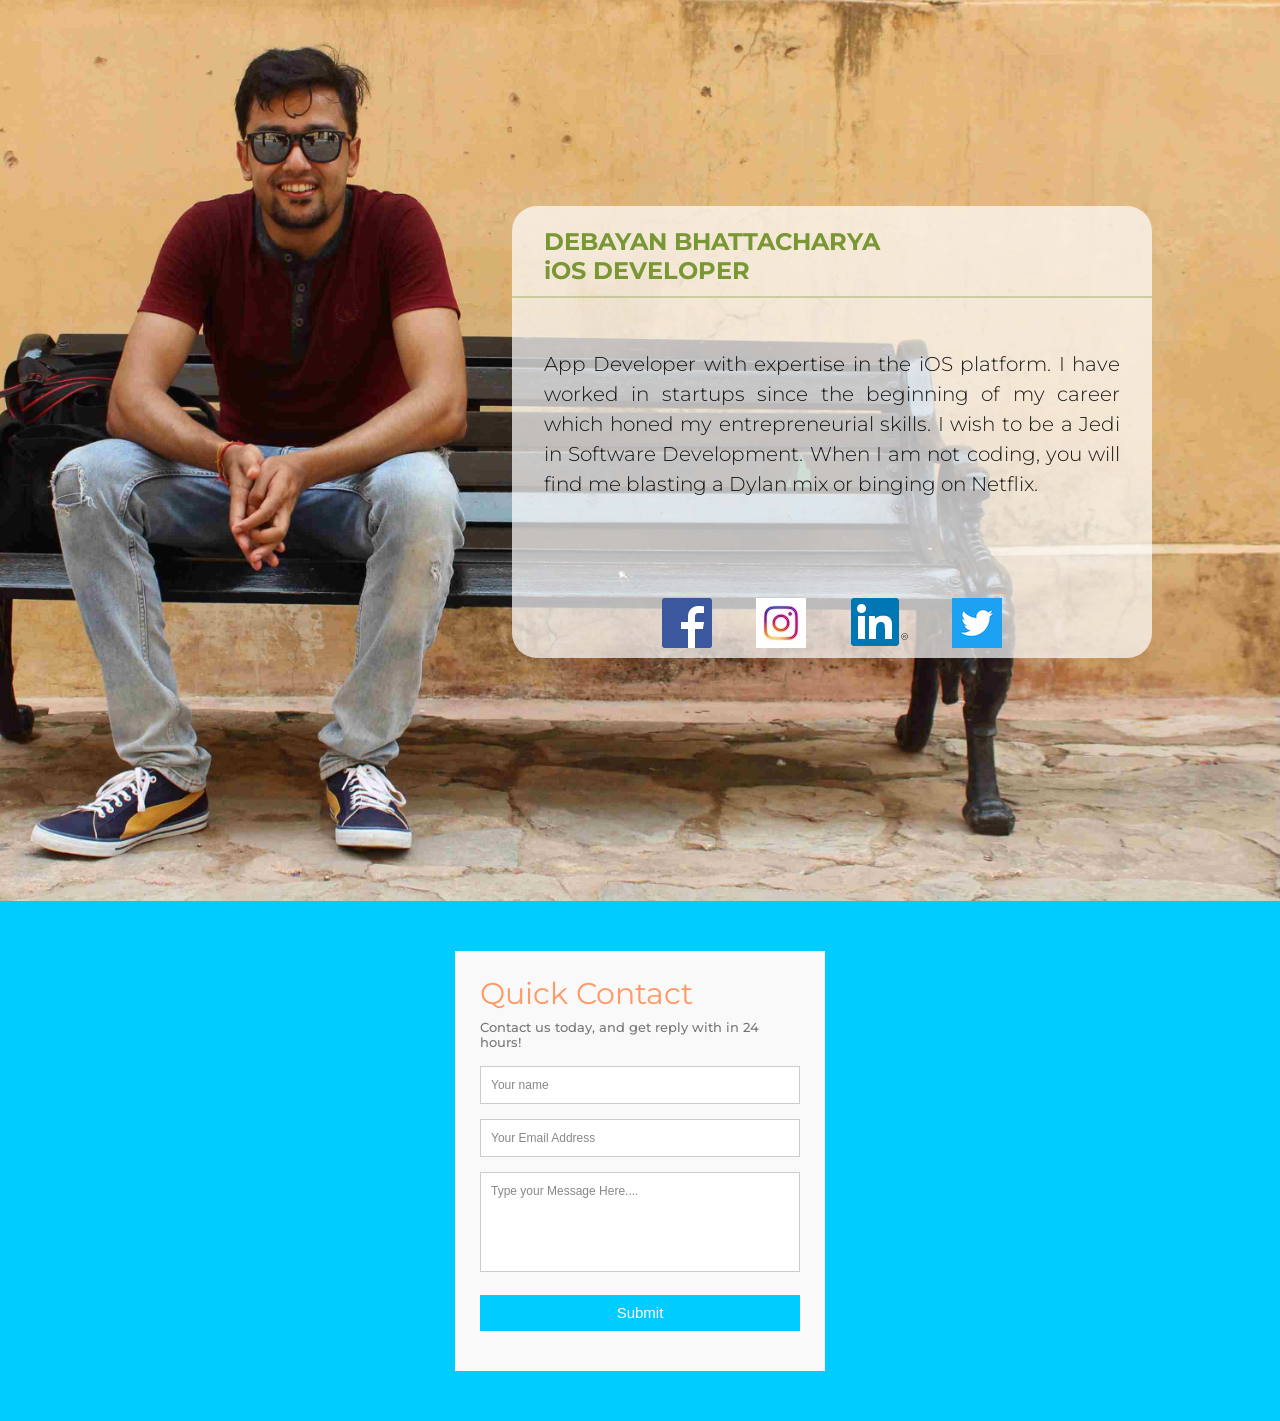
<file: index.html>
<!DOCTYPE html>
<html>
  <head>
    <meta charset="utf-8">
    <title></title>
    <script async src="//pagead2.googlesyndication.com/pagead/js/adsbygoogle.js"></script>
    <script>
    (adsbygoogle = window.adsbygoogle || []).push({
    google_ad_client: "ca-pub-3157367301197925",
    enable_page_level_ads: true
    });
    </script>
    <script src="https://ajax.googleapis.com/ajax/libs/jquery/3.2.1/jquery.min.js"></script>
    <script src="https://smtpjs.com/v2/smtp.js"></script>
    <link rel="stylesheet" href="https://maxcdn.bootstrapcdn.com/bootstrap/4.0.0-beta.2/css/bootstrap.min.css" integrity="sha384-PsH8R72JQ3SOdhVi3uxftmaW6Vc51MKb0q5P2rRUpPvrszuE4W1povHYgTpBfshb" crossorigin="anonymous">
    <link rel="stylesheet" href="css/myCss.css">
    <link href='https://fonts.googleapis.com/css?family=Montserrat' rel='stylesheet'>
    <style>
    body {
    font-family: 'Montserrat';font-size: 22px;
    }
</style>
  </head>
  <body>
    <div class="image">
      <img src="img/cover.jpg" id="cover"  alt="">

      <div class="view noShadow">
        <h2 class="font-weight-bold">DEBAYAN BHATTACHARYA </br>
          iOS DEVELOPER
        </h2>
        <!-- <p class = "workprofile">
          iOS DEVELOPER
        </p> -->
        <div class="line " align="center">
        </div>
        <p class="content">
          App Developer with expertise in the iOS platform. I have worked in startups since the beginning of my career which honed my entrepreneurial skills. I wish to be a Jedi in Software Development. When I am not coding, you will find me blasting a Dylan mix or binging on Netflix.
        </p>
        <div class="d-flex justify-content-around social">
          <!-- <span > -->
            <a href="https://www.facebook.com/debayan.bhattacharya.58" target="_blank">
              <img border="0" alt="fb" src="img/fb_logo.png" width="50" height="50">
            </a>
            <a href="https://www.instagram.com/debayanbhattacharya/" target="_blank">
              <img border="0" alt="fb" src="img/instagram_logo.jpg" width="50" height="50">
            </a>
            <a href="https://www.linkedin.com/in/debayan-bhattacharya-38ba86108" target="_blank">
              <img border="0" alt="fb" src="img/linkedIn_logo.png">
            </a>
            <a href="https://twitter.com/bhdebayan" target="_blank">
              <img border="0" alt="fb" src="img/twitter_logo.png" width="50" height="50">
            </a>
          <!-- </span> -->
        </div>
      </div>

      <div class="container">
        <form id="contact" action="" method="post">
          <h3>Quick Contact</h3>
          <h4>Contact us today, and get reply with in 24 hours!</h4>
          <fieldset>
            <input class = "input" placeholder="Your name" type="text" tabindex="1" required>
          </fieldset>
          <fieldset>
            <input class = "input" placeholder="Your Email Address" type="email" tabindex="2" required>
          </fieldset>
          <fieldset>
            <textarea class = "input" placeholder="Type your Message Here...." tabindex="3" required></textarea>
          </fieldset>
          <fieldset>
            <button name="submit" type="button" id="contact-submit" data-submit="...Sending">Submit</button>
          </fieldset>
        </form>
      </div>

  </div>

  <script src="https://code.jquery.com/jquery-3.2.1.slim.min.js" integrity="sha384-KJ3o2DKtIkvYIK3UENzmM7KCkRr/rE9/Qpg6aAZGJwFDMVNA/GpGFF93hXpG5KkN" crossorigin="anonymous"></script>
  <script src="https://cdnjs.cloudflare.com/ajax/libs/popper.js/1.12.3/umd/popper.min.js" integrity="sha384-vFJXuSJphROIrBnz7yo7oB41mKfc8JzQZiCq4NCceLEaO4IHwicKwpJf9c9IpFgh" crossorigin="anonymous"></script>
  <script src="https://maxcdn.bootstrapcdn.com/bootstrap/4.0.0-beta.2/js/bootstrap.min.js" integrity="sha384-alpBpkh1PFOepccYVYDB4do5UnbKysX5WZXm3XxPqe5iKTfUKjNkCk9SaVuEZflJ" crossorigin="anonymous"></script>
  </body>
  <script src="js/demo.js" charset="utf-8"></script>

</html>
</file>
<file: css/myCss.css>
/*@import url(https://fonts.googleapis.com/css?family=Open+Sans:400italic,400,300,600);*/

.image {
   position: relative;
   width: 100%; /* for IE 6 */
}

* {
	margin:0;
	padding:0;
	box-sizing:border-box;
	-webkit-box-sizing:border-box;
	-moz-box-sizing:border-box;
	-webkit-font-smoothing:antialiased;
	-moz-font-smoothing:antialiased;
	-o-font-smoothing:antialiased;
	font-smoothing:antialiased;
	text-rendering:optimizeLegibility;
}

body {

	font-weight:300;
	font-size: 12px;
	line-height:30px;
	color:#777;
	background:#0CF;
}

.container {
	max-width:400px;
	width:100%;
	margin:0 auto;
	position:relative;
}

#contact input[type="text"], #contact input[type="email"], #contact input[type="tel"], #contact input[type="url"], #contact textarea, #contact button[type="button"] { font:400 12px/16px "Open Sans", Helvetica, Arial, sans-serif; }

#contact {
	background:#F9F9F9;
	padding:25px;
	margin:50px 0;
}

#contact h3 {
	color: #F96;
	display: block;
	font-size: 30px;
	font-weight: 400;
}

#contact h4 {
	margin:5px 0 15px;
	display:block;
	font-size:13px;
}

fieldset {
	border: medium none !important;
	margin: 0 0 10px;
	min-width: 100%;
	padding: 0;
	width: 100%;
}

#contact input[type="text"], #contact input[type="email"], #contact input[type="tel"], #contact input[type="url"], #contact textarea {
	width:100%;
	border:1px solid #CCC;
	background:#FFF;
	margin:0 0 5px;
	padding:10px;
}

#contact input[type="text"]:hover, #contact input[type="email"]:hover, #contact input[type="tel"]:hover, #contact input[type="url"]:hover, #contact textarea:hover {
	-webkit-transition:border-color 0.3s ease-in-out;
	-moz-transition:border-color 0.3s ease-in-out;
	transition:border-color 0.3s ease-in-out;
	border:1px solid #AAA;
}

#contact textarea {
	height:100px;
	max-width:100%;
  resize:none;
}

#contact button[type="button"] {
	cursor:pointer;
	width:100%;
	border:none;
	background:#0CF;
	color:#FFF;
	margin:0 0 5px;
	padding:10px;
	font-size:15px;
}

#contact button[type="button"]:hover {
	background:#09C;
	-webkit-transition:background 0.3s ease-in-out;
	-moz-transition:background 0.3s ease-in-out;
	transition:background-color 0.3s ease-in-out;
}

#contact button[type="button"]:active { box-shadow:inset 0 1px 3px rgba(0, 0, 0, 0.5); }

#contact input:focus, #contact textarea:focus {
	outline:0;
	border:1px solid #999;
}
::-webkit-input-placeholder {
 color:#888;
}
:-moz-placeholder {
 color:#888;
}
::-moz-placeholder {
 color:#888;
}
:-ms-input-placeholder {
 color:#888;
}

#cover {
  max-width: 100%;
  height: auto;
}

h2 {
   position: absolute;
   top: 5%;
   width: 100%;
   left:5%;
   font-size-adjust: auto;
   color: rgba(107,142,35, 0.9);

}
.line {
  position: absolute;
  top: 20%;
  width: 100%;
  height: 2px;
  background-color: rgba(107,142,35, 0.3);
}

.view {
  position: absolute;
  display: flex;
  top: 15%;
  width: 50%;
  height: 35%;
  right: 10%;
  background-color: rgba(255, 255, 255, 0.7);
  border-radius: 25px;
}

.content {
  position: relative;
  display: flex;
  text-align: justify;
  align-items: center;
  left: 5%;
  width: 90%;
  color: rgba(0,0,0, 0.9);

}

@media all and (min-device-width: 721px){
    h2 {
        font-size: 24px;
    }
    .line {
      top: 20%;
    }
    .content {
      font-size : 20px;
    }
    .view {
      height: 33%;
    }
}

@media all and (max-device-width: 720px){
    h2 {
        font-size: 24px;
    }
    .line {
      top: 20%;
    }
    .content {
      font-size : 20px;
    }
    .view {
      height: 35%;
    }
}

@media all and (max-device-width: 640px){
    h2 {
        font-size: 22px;
    }
    .line {
      top: 20%;
    }
    .content {
      font-size : 18px;
    }
    .view {
      height: 35%;
    }
}

@media all and (max-device-width: 320px){
    h2 {
        font-size: 20px;
    }
    .line {
      top: 20%;
    }
    .content {
      font-size : 18px;
    }
    .view {
      height: 35%;
    }
}

.workprofile {
  position: absolute;
  top: 50px;
  width: 50%;
  left: 10px;
  font-size-adjust: auto;
  color: rgba(107,142,35, 0.9);
}




.shadowView {
  box-shadow: 0px 0px 70px;
  transform: scale(1.05, 1.05);
  transition: all 0.3s ease-in-out;
}
.noShadow {
  box-shadow: 0px 0px 0px;
  transform: scale(1, 1);
  transition: all 0.3s ease-in-out;
}
.social {
  position: absolute;
  bottom: 10px;
  width: 60%;
  left: 20%;
  /*display: flex;*/
  /*justify-content: space-between;*/


}
</file>
